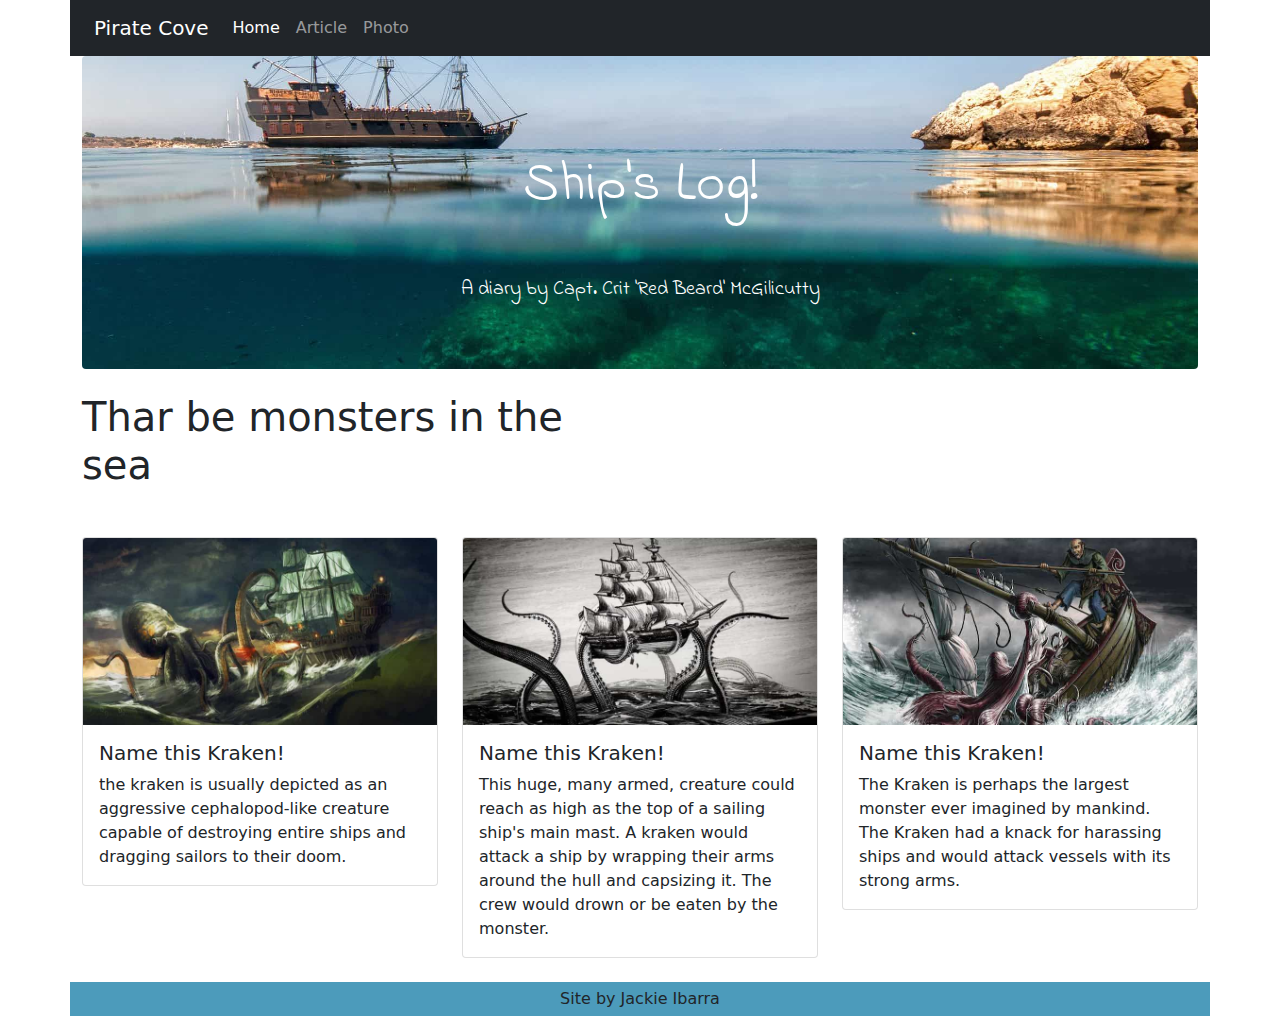
<file: docs/index.html>
<!DOCTYPE html>
<html class="no-js" lang="en">
<head>
  <title>Bootstrap 5 Layout</title>
  <meta http-equiv="x-ua-compatible" content="ie=edge">
  <meta name="viewport" content="width=device-width, initial-scale=1.0" />
  <link rel="stylesheet" href="css/styles.css">
  <link rel="preconnect" href="https://fonts.googleapis.com">
  <link rel="preconnect" href="https://fonts.gstatic.com" crossorigin>
  <link href="https://fonts.googleapis.com/css2?family=Indie+Flower&family=Ubuntu:wght@300&display=swap" rel="stylesheet">
</head>

<body>
  <!-- Content starts here -->

  <!-- navbar starts here -->
  <nav class="navbar navbar-expand-lg container navbar-dark bg-dark">
    <div class="container-fluid">
      <a class="navbar-brand" href="#">Pirate Cove</a>
      <button class="navbar-toggler" type="button" data-bs-toggle="collapse" data-bs-target="#navbarNav" aria-controls="navbarNav" aria-expanded="false" aria-label="Toggle navigation">
        <span class="navbar-toggler-icon"></span>
      </button>
      <div class="collapse navbar-collapse" id="navbarNav">
        <ul class="navbar-nav">
          <li class="nav-item">
            <a class="nav-link active" aria-current="page" href="index.html">Home</a>
          </li>
          <li class="nav-item">
            <a class="nav-link" href="article.html">Article</a>
          </li>
          <li class="nav-item">
            <a class="nav-link" href="photos.html">Photo</a>
          </li>
        </ul>
      </div>
    </div>
  </nav>

  <!-- jumbotron stuff starts here -->
  <div class="jumbotron container">
    <div id="header" class="bg-secondary text-white mb-4 p-5 rounded">
      <h1 class="display-4 p-5">Ship's Log!</h1>
      <p class="lead">A diary by Capt. Crit 'Red Beard' McGilicutty</p>
    </div>
  </div>

  <!-- kraken cards starts here -->
  <div class="container">
    <div class="card-title col-sm-6">
      <span class="h1">Thar be monsters in the sea</span>
      </div>
    <div class="row row-cols-1 row-cols-md-3 g-4 my-4">
      <div class="col">
        <div class="card">
          <img src="img/kraken01.jpg" class="card-img-top" alt="big squid tackling a ship">
          <div class="card-body">
            <h5 class="card-title">Name this Kraken!</h5>
            <p class="card-text"> the kraken is usually depicted as an aggressive cephalopod-like creature capable of destroying entire ships and dragging sailors to their doom. </p>
          </div>
        </div>
      </div>
      <div class="col">
        <div class="card">
          <img src="img/kraken02.jpg" class="card-img-top" alt="...">
          <div class="card-body">
            <h5 class="card-title">Name this Kraken!</h5>
            <p class="card-text">This huge, many armed, creature could reach as high as the top of a sailing ship's main mast. A kraken would attack a ship by wrapping their arms around the hull and capsizing it. The crew would drown or be eaten by the monster.</p>
          </div>
        </div>
      </div>
      <div class="col">
        <div class="card">
          <img src="img/kraken03.jpg" class="card-img-top" alt="...">
          <div class="card-body">
            <h5 class="card-title">Name this Kraken!</h5>
            <p class="card-text">The Kraken is perhaps the largest monster ever imagined by mankind. The Kraken had a knack for harassing ships and would attack vessels with its strong arms.</p>
          </div>
        </div>
      </div>
    </div>
  </div>

    <!-- footer -->
<div class="footer container">
<footer>Site by Jackie Ibarra</footer>
</div>




  <!-- Closing scripts here -->
  <script src="js/bootstrap.bundle.js"></script>
</body>
</html>
</file>
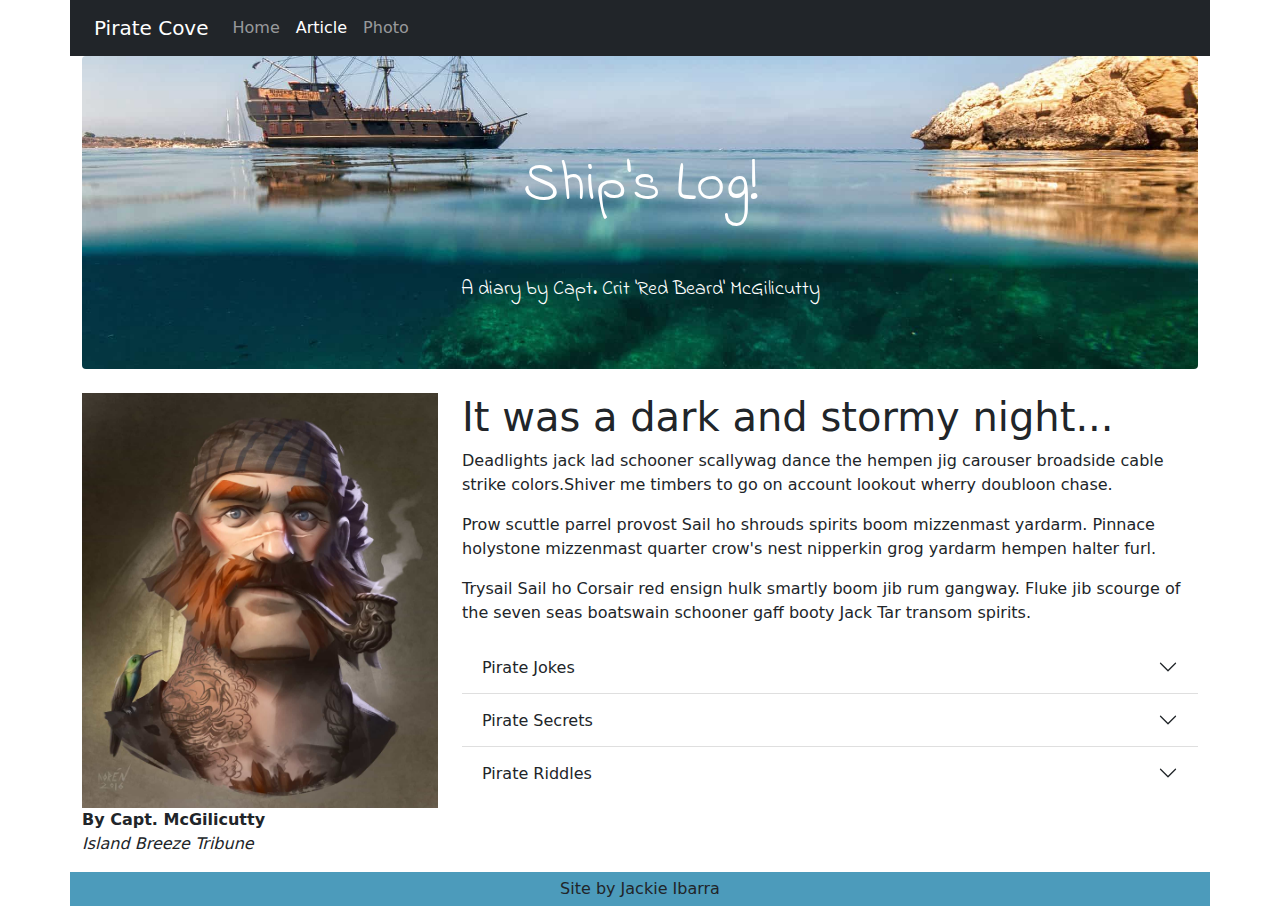
<file: docs/article.html>
<!DOCTYPE html>
<html class="no-js" lang="en">
<head>
  <title>Bootstrap 5 Layout</title>
  <meta http-equiv="x-ua-compatible" content="ie=edge">
  <meta name="viewport" content="width=device-width, initial-scale=1.0" />
  <link rel="stylesheet" href="css/styles.css">
  <link rel="preconnect" href="https://fonts.googleapis.com">
  <link rel="preconnect" href="https://fonts.gstatic.com" crossorigin>
  <link href="https://fonts.googleapis.com/css2?family=Indie+Flower&family=Ubuntu:wght@300&display=swap" rel="stylesheet">
</head>

<body>
  <!-- Content starts here -->

  <!-- navbar starts here -->
  <nav class="navbar navbar-expand-lg navbar-dark bg-dark container">
    <div class="container-fluid">
      <a class="navbar-brand" href="#">Pirate Cove</a>
      <button class="navbar-toggler" type="button" data-bs-toggle="collapse" data-bs-target="#navbarNav" aria-controls="navbarNav" aria-expanded="false" aria-label="Toggle navigation">
      <ul class="nav-link">
        <li><a href="index.html">Home</a></li>
        <li><a href="article.html">Article</a></li>
        <li><a href="photos.html">Photos</a></li>
      </ul>
        <span class="navbar-toggler-icon"></span>
      </button>
      <div class="collapse navbar-collapse" id="navbarNav">
        <ul class="navbar-nav">
          <li class="nav-item">
            <a class="nav-link" href="index.html">Home</a>
          </li>
          <li class="nav-item">
            <a class="nav-link active" aria-current= "page" href="article.html">Article</a>
          </li>
          <li class="nav-item">
            <a class="nav-link" href="photos.html">Photo</a>
          </li>
        </ul>
      </div>
    </div>
  </nav>

  <!-- jumbotron stuff starts here -->
  <div class="jumbotron container">
    <div id="header" class="bg-secondary text-white mb-4 p-5 rounded">
      <h1 class="display-4 p-5">Ship's Log!</h1>
      <p class="lead">A diary by Capt. Crit 'Red Beard' McGilicutty</p>
    </div>
  </div>

<!-- mugshot and article attempt -->
<div class="container highlight">
  <div class="row">
    <div class="col-md-4 col-lg-4 py-0">
      <img src="img/pirate.jpg" class="img-fluid" alt="Pirate man">
      <p><span class="caption">By Capt. McGilicutty</span><br><span class="byline">Island Breeze Tribune</span></br></p>
    </div>
    <div class="col-md-6 col-lg-8">
      <h1>It was a dark and stormy night...</h1>
      <p>Deadlights jack lad schooner scallywag dance the hempen jig carouser broadside cable strike colors.Shiver me timbers to go on account lookout wherry doubloon chase.</p>
      <p>Prow scuttle parrel provost Sail ho shrouds spirits boom mizzenmast yardarm. Pinnace holystone mizzenmast quarter crow's nest nipperkin grog yardarm hempen halter furl.</p>
      <p>Trysail Sail ho Corsair red ensign hulk smartly boom jib rum gangway. Fluke jib scourge of the seven seas boatswain schooner gaff booty Jack Tar transom spirits.</p>
      <div class="accordion accordion-flush" id="accordionFlushExample">
        <div class="accordion-item">
          <h2 class="accordion-header" id="flush-headingOne">
            <button class="accordion-button collapsed" type="button" data-bs-toggle="collapse" data-bs-target="#flush-collapseOne" aria-expanded="false" aria-controls="flush-collapseOne">
              Pirate Jokes
            </button>
          </h2>
          <div id="flush-collapseOne" class="accordion-collapse collapse" aria-labelledby="flush-headingOne" data-bs-parent="#accordionFlushExample">
            <div class="accordion-body">What do pirates wear in the winter?  Long Johns! What’s a pirates favourite part of a song?  The hook! Who gets all their movies for free?  Pirates!</div>
          </div>
        </div>
        <div class="accordion-item">
          <h2 class="accordion-header" id="flush-headingTwo">
            <button class="accordion-button collapsed" type="button" data-bs-toggle="collapse" data-bs-target="#flush-collapseTwo" aria-expanded="false" aria-controls="flush-collapseTwo">
              Pirate Secrets
            </button>
          </h2>
          <div id="flush-collapseTwo" class="accordion-collapse collapse" aria-labelledby="flush-headingTwo" data-bs-parent="#accordionFlushExample">
            <div class="accordion-body">Lorem ipsum dolor sit amet consectetur adipisicing elit. Eum magnam expedita illum perferendis ipsum iusto adipisci. Animi sapiente dolorum dolores beatae ducimus minus? Eligendi consequatur eaque inventore. Harum, nemo ea.</div>
          </div>
        </div>
        <div class="accordion-item">
          <h2 class="accordion-header" id="flush-headingThree">
            <button class="accordion-button collapsed" type="button" data-bs-toggle="collapse" data-bs-target="#flush-collapseThree" aria-expanded="false" aria-controls="flush-collapseThree">
              Pirate Riddles
            </button>
          </h2>
          <div id="flush-collapseThree" class="accordion-collapse collapse" aria-labelledby="flush-headingThree" data-bs-parent="#accordionFlushExample">
            <div class="accordion-body">Lorem ipsum dolor sit amet consectetur adipisicing elit. At nihil commodi dicta sint voluptas minus ducimus dolor hic repellat placeat voluptatem assumenda omnis quidem ad, modi consequuntur ipsam? Iusto, possimus!</div>
          </div>
        </div>
      </div>
    </div>
  </div>
</div>

    <!-- footer -->
<div class="footer container">
<footer>Site by Jackie Ibarra</footer>
</div>




  <!-- Closing scripts here -->
  <script src="js/bootstrap.bundle.js"></script>
</body>
</html>
</file>
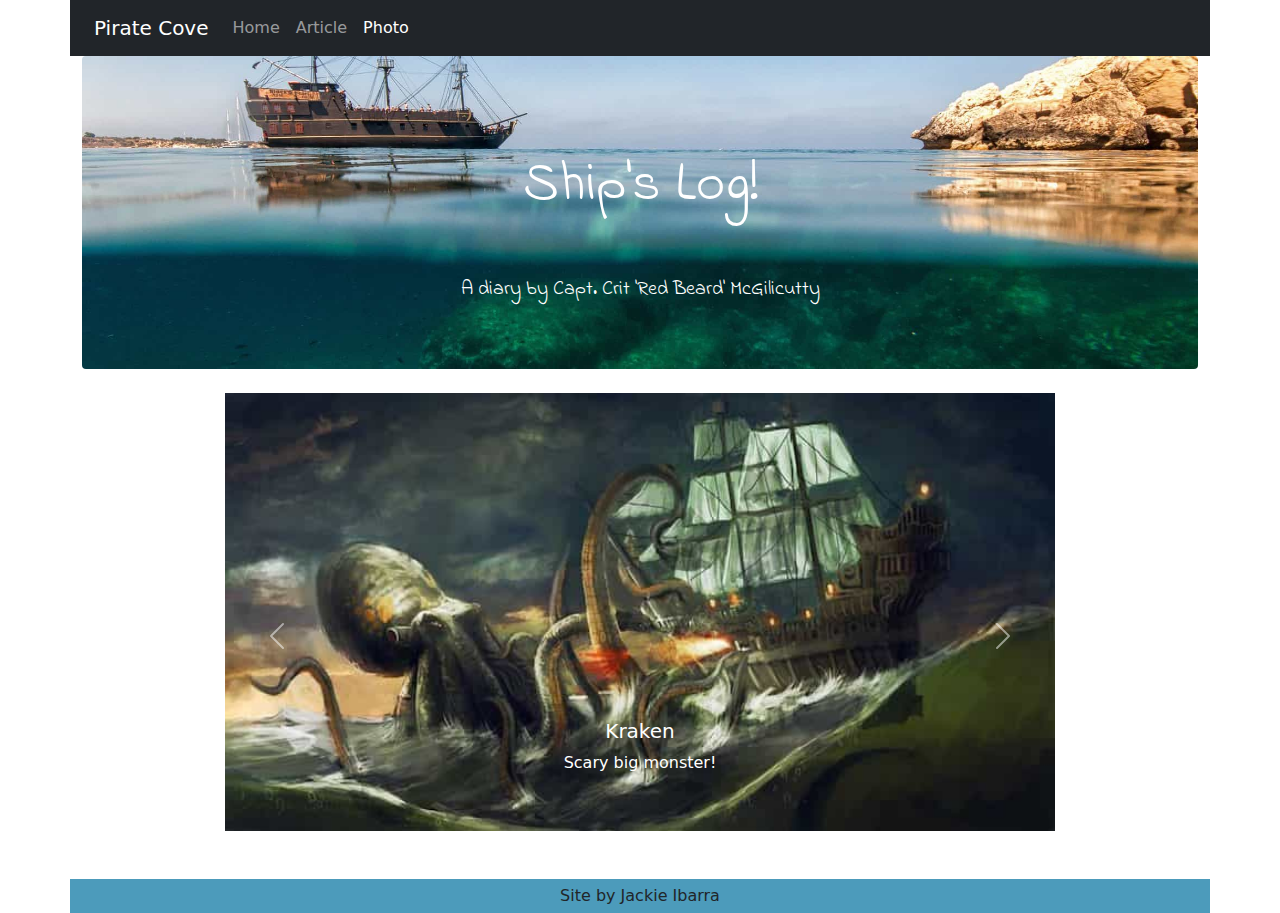
<file: docs/photos.html>
<!DOCTYPE html>
<html class="no-js" lang="en">
<head>
  <title>Bootstrap 5 Layout</title>
  <meta http-equiv="x-ua-compatible" content="ie=edge">
  <meta name="viewport" content="width=device-width, initial-scale=1.0" />
  <link rel="stylesheet" href="css/styles.css">
  <link rel="preconnect" href="https://fonts.googleapis.com">
  <link rel="preconnect" href="https://fonts.gstatic.com" crossorigin>
  <link href="https://fonts.googleapis.com/css2?family=Indie+Flower&family=Ubuntu:wght@300&display=swap" rel="stylesheet">
</head>

<body>
  <!-- Content starts here -->

  <!-- navbar starts here -->
  <nav class="navbar navbar-expand-lg navbar-dark bg-dark container">
    <div class="container-fluid">
      <a class="navbar-brand" href="#">Pirate Cove</a>
      <button class="navbar-toggler" type="button" data-bs-toggle="collapse" data-bs-target="#navbarNav" aria-controls="navbarNav" aria-expanded="false" aria-label="Toggle navigation">
        <ul class="nav-link">
        <span class="navbar-toggler-icon"></span>
      </button>
      <div class="collapse navbar-collapse" id="navbarNav">
        <ul class="navbar-nav">
          <li class="nav-item">
            <a class="nav-link" href="index.html">Home</a>
          </li>
          <li class="nav-item">
            <a class="nav-link" href="article.html">Article</a>
          </li>
          <li class="nav-item">
            <a class="nav-link active" aria-current= "page" href="photos.html">Photo</a>
          </li>
        </ul>
      </div>
    </div>
  </nav>

  <!-- jumbotron stuff starts here -->
  <div class="jumbotron container">
    <div id="header" class="bg-secondary text-white mb-4 p-5 rounded">
      <h1 class="display-4 p-5">Ship's Log!</h1>
      <p class="lead">A diary by Capt. Crit 'Red Beard' McGilicutty</p>
    </div>
  </div>

  <!-- carousel starts here -->
  <div id="carouselExampleCaptions" class="carousel slide container pb-5 col-md-8" data-bs-ride="carousel">
    <div class="carousel-indicators">
      <button type="button" data-bs-target="#carouselExampleCaptions" data-bs-slide-to="0" class="active" aria-current="true" aria-label="Slide 1"></button>
      <button type="button" data-bs-target="#carouselExampleCaptions" data-bs-slide-to="1" aria-label="Slide 2"></button>
      <button type="button" data-bs-target="#carouselExampleCaptions" data-bs-slide-to="2" aria-label="Slide 3"></button>
    </div>
    <div class="carousel-inner">
      <div class="carousel-item active">
        <img src="img/kraken01.jpg" class="d-block w-100" alt="squid">
        <div class="carousel-caption d-none d-md-block text-white">
          <h5> Kraken </h5>
          <p>Scary big monster!</p>
        </div>
      </div>
      <div class="carousel-item">
        <img src="img/kraken02.jpg" class="d-block w-100" alt="squid hugging ship">
        <div class="carousel-caption d-none d-md-block">
          <h5>Bigger Kraken</h5>
          <p>Another big scary swimmer!</p>
        </div>
      </div>
      <div class="carousel-item">
        <img src="img/kraken03.jpg" class="d-block w-100" alt="man fighting squid">
        <div class="carousel-caption d-none d-md-block">
          <h5>Final scary monster!</h5>
          <p>This one is rumorod to have fought with Moby Dick!</p>
        </div>
      </div>
    </div>
    <button class="carousel-control-prev" type="button" data-bs-target="#carouselExampleCaptions" data-bs-slide="prev">
      <span class="carousel-control-prev-icon" aria-hidden="true"></span>
      <span class="visually-hidden">Previous</span>
    </button>
    <button class="carousel-control-next" type="button" data-bs-target="#carouselExampleCaptions" data-bs-slide="next">
      <span class="carousel-control-next-icon" aria-hidden="true"></span>
      <span class="visually-hidden">Next</span>
    </button>
  </div>
    <!-- footer -->
<div class="footer container">
<footer>Site by Jackie Ibarra</footer>
</div>




  <!-- Closing scripts here -->
  <script src="js/bootstrap.bundle.js"></script>
</body>
</html>
</file>
